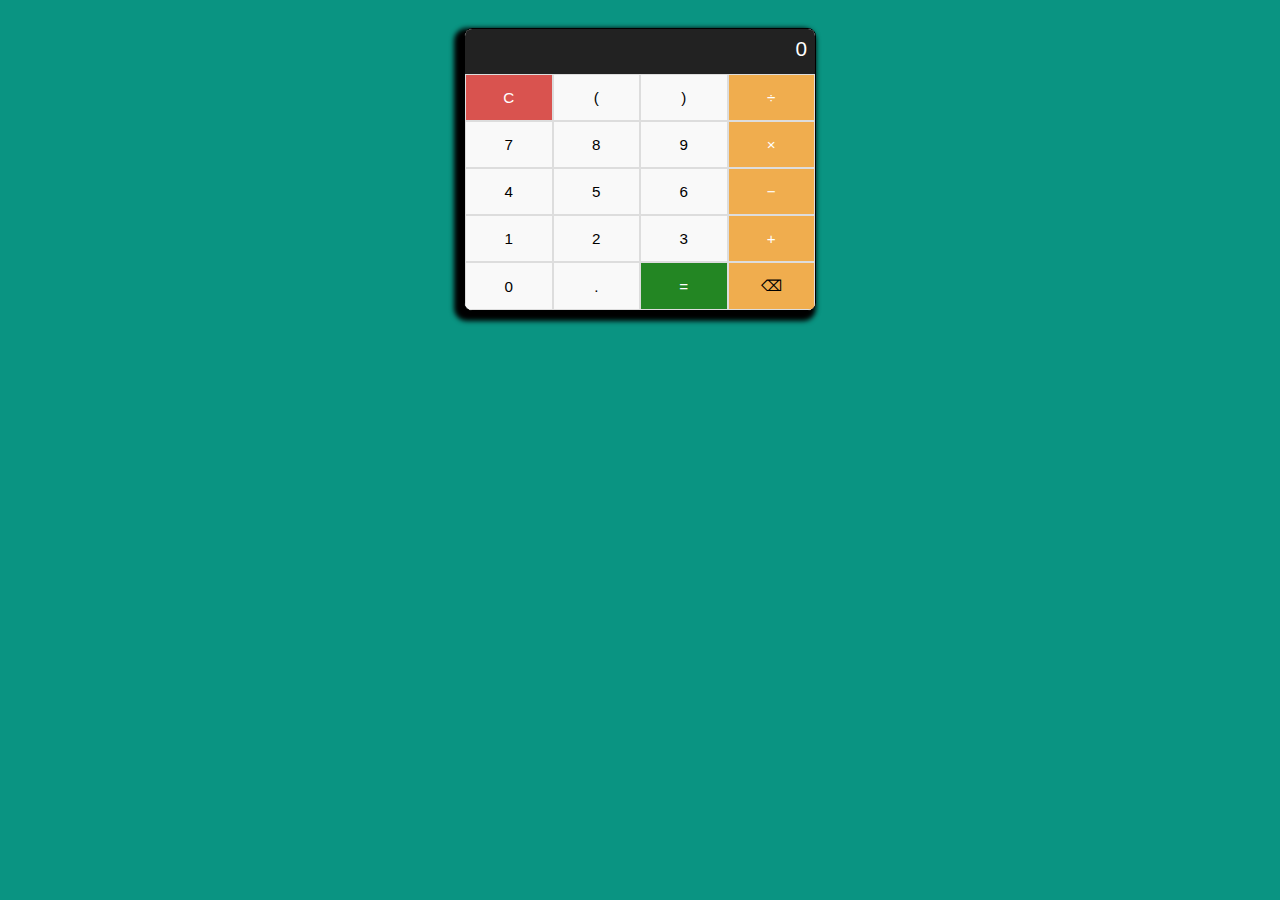
<file: CALCULATOR/index.html>
<!DOCTYPE html>
<html lang="en">
<head>
  <meta charset="UTF-8">
  <meta name="viewport" content="width=device-width, initial-scale=1.0">
  <title>Simple Calculator</title>
  <link rel="stylesheet" href="/CALCULATOR/style.css">
</head>
<body>
  <div class="calculator">
    <div class="display" id="display">0</div>
    <div class="buttons">
      <button class="clear" onclick="clearDisplay()">C</button>
      <button onclick="appendValue('(')">(</button>
      <button onclick="appendValue(')')">)</button>
      <button class="operator" onclick="appendValue('/')">÷</button>

      <button onclick="appendValue('7')">7</button>
      <button onclick="appendValue('8')">8</button>
      <button onclick="appendValue('9')">9</button>
      <button class="operator" onclick="appendValue('*')">×</button>

      <button onclick="appendValue('4')">4</button>
      <button onclick="appendValue('5')">5</button>
      <button onclick="appendValue('6')">6</button>
      <button class="operator" onclick="appendValue('-')">−</button>

      <button onclick="appendValue('1')">1</button>
      <button onclick="appendValue('2')">2</button>
      <button onclick="appendValue('3')">3</button>
      <button class="operator" onclick="appendValue('+')">+</button>

      <button onclick="appendValue('0')">0</button>
      <button onclick="appendValue('.')">.</button>
      <button class="equal" onclick="calculate()">=</button>
      <button class="backspace" onclick="backspace()">⌫</button>
    </div>
  </div>

  <script src="/CALCULATOR/script.js"></script>
</body>
</html>
</file>
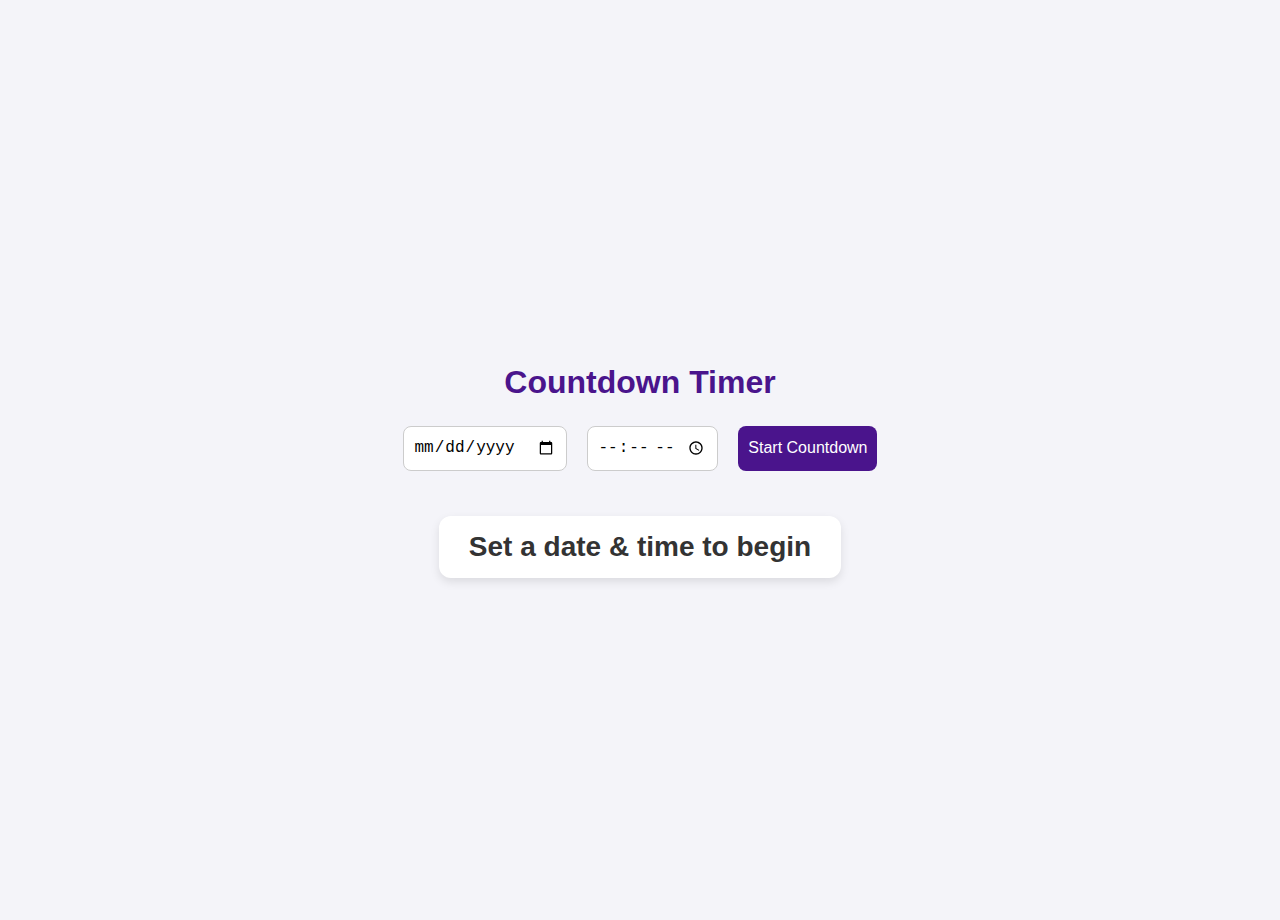
<file: COUNTDOWN TIMER/HTML/index.html>
<!DOCTYPE html>
<html lang="en">
<head>
  <meta charset="UTF-8">
  <meta name="viewport" content="width=device-width, initial-scale=1.0">
  <title>Countdown Timer</title>
  <link rel="stylesheet" href="/COUNTDOWN TIMER/CSS/style.css">
</head>
<body>
  <h1>Countdown Timer</h1>
  <div class="inputs">
    <input type="date" id="dateInput">
    <input type="time" id="timeInput">
    <button onclick="startCountdown()">Start Countdown</button>
  </div>

  <div id="countdown">Set a date & time to begin</div>

  <script src="/COUNTDOWN TIMER/SCRIPT/script.js"></script>
</body>
</html>
</file>
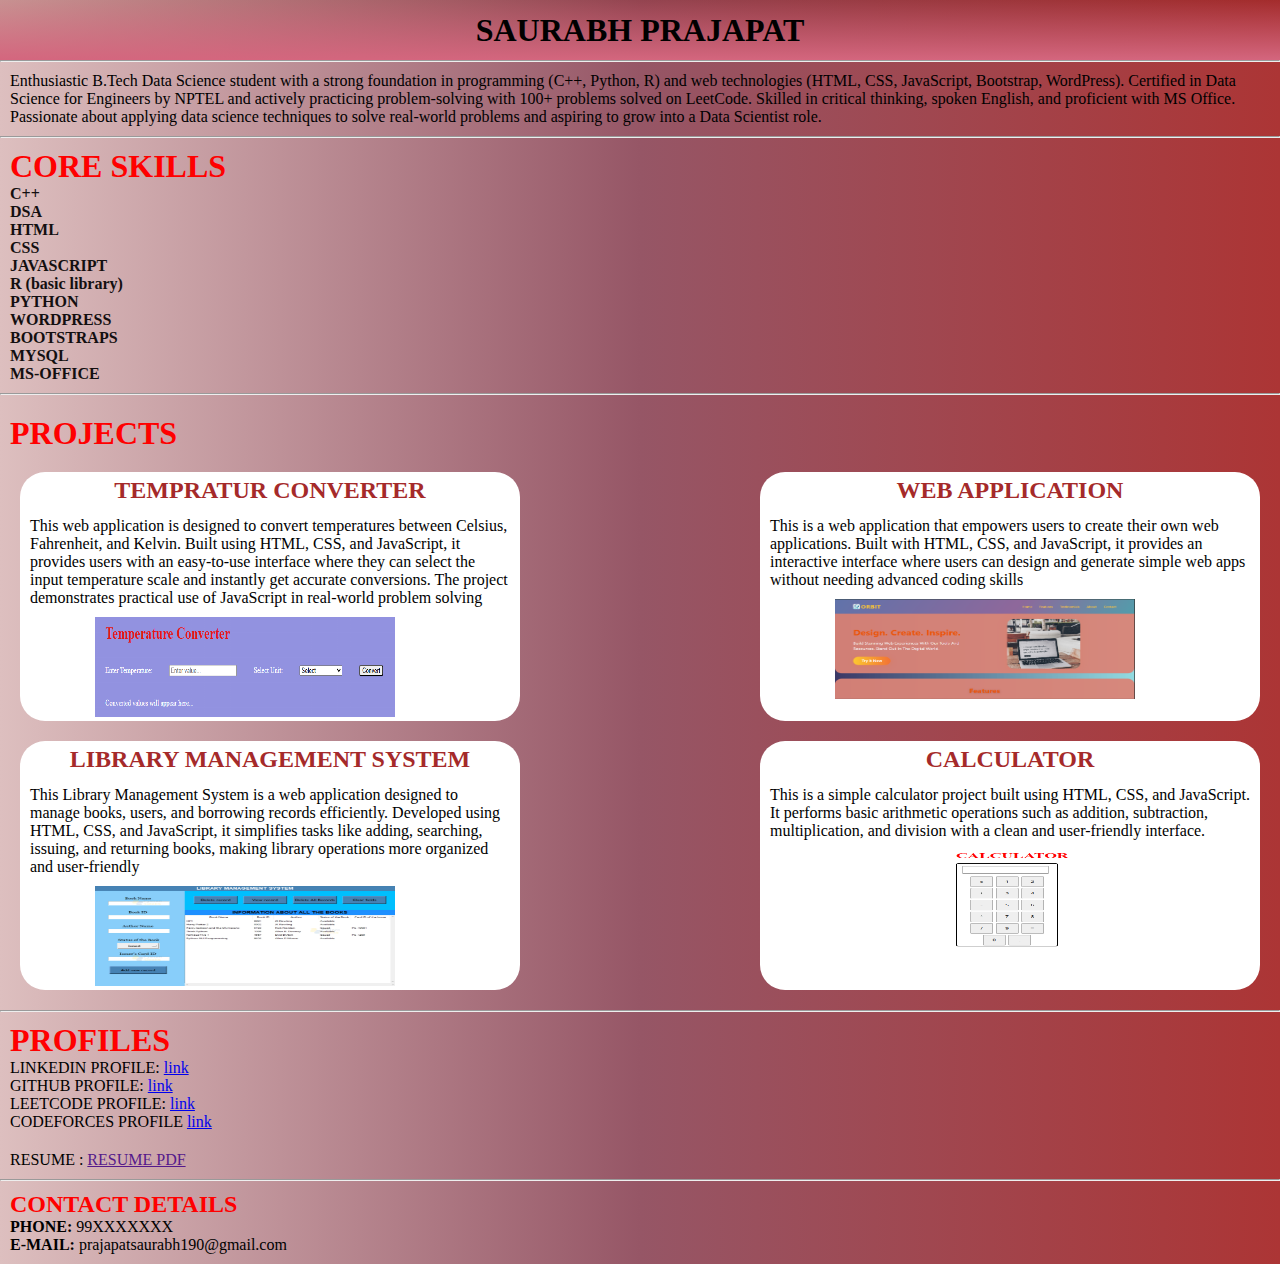
<file: PORTFOLIO/HTML/index.html>
<!DOCTYPE html>
<html lang="en">
<head>
    <meta charset="UTF-8">
    <meta name="viewport" content="width=device-width, initial-scale=1.0">
    <title>PORTFOLIO</title>
    <link rel="stylesheet" href="/PORTFOLIO/CSS/styles.css">
</head>
<body>
    <header>
        <!-- <img class="logo_img" src="/LANDING PAGE/images/orbit.jpeg" alt="logo"> -->
        <h1>SAURABH PRAJAPAT</h1>
    </header><hr>
    <main>
        <!-- about section-->
        <section>
            <div class="about">
                <p>Enthusiastic B.Tech Data Science student with a strong foundation in programming (C++, Python, R) and web technologies (HTML, CSS, JavaScript, Bootstrap, WordPress). Certified in Data Science for Engineers by NPTEL and actively practicing problem-solving with 100+ problems solved on LeetCode. Skilled in critical thinking, spoken English, and proficient with MS Office. Passionate about applying data science techniques to solve real-world problems and aspiring to grow into a Data Scientist role.</p>
                <!-- <img class="about_img" src="/LANDING PAGE/images/ben-kolde-bs2Ba7t69mM-unsplash.jpg" alt="my_img"> -->
            </div>
        </section><hr>

        <!--Skill section-->
        <section>
            <div class="skill">
                <h1>CORE SKILLS</h1>
                <li>C++</li>
                <li>DSA</li>
                <li>HTML</li>
                <li>CSS</li>
                <li>JAVASCRIPT</li>
                <li>R (basic library)</li>
                <li>PYTHON</li>
                <li>WORDPRESS</li>
                <li>BOOTSTRAPS</li>
                <li>MYSQL</li>
                <li>MS-OFFICE</li>
            </div>
        </section><hr>

        <!--Project section-->
        <section class="project">
            <h1>PROJECTS</h1>
            <div class="project_container">
                <div class="project_card">
                    <div class="temprature">
                        <h2>TEMPRATUR CONVERTER</h2>
                        <p>This web application is designed to convert temperatures between Celsius, Fahrenheit, and Kelvin. Built using HTML, CSS, and JavaScript, it provides users with an easy-to-use interface where they can select the input temperature scale and instantly get accurate conversions. The project demonstrates practical use of JavaScript in real-world problem solving</p>
                        <img class="project_img" id="temprature_cnvt" src="/LANDING PAGE/images/Screenshot 2025-09-03 152524.png" alt="Project_Sample_img">
                    </div>
                </div>
                <div class="project_card">
                    <div class="orbit">
                        <h2>WEB APPLICATION</h2>
                        <p>This is a web application that empowers users to create their own web applications. Built with HTML, CSS, and JavaScript, it provides an interactive interface where users can design and generate simple web apps without needing advanced coding skills</p>
                        <img class="project_img" src="/LANDING PAGE/images/web application.png" alt="Project_Sample_img">
                    </div>
                </div>
                <div class="project_card">
                    <div class="library_management">
                        <h2>LIBRARY MANAGEMENT SYSTEM</h2>
                        <p>This Library Management System is a web application designed to manage books, users, and borrowing records efficiently. Developed using HTML, CSS, and JavaScript, it simplifies tasks like adding, searching, issuing, and returning books, making library operations more organized and user-friendly</p>
                        <img class="project_img" src="/LANDING PAGE/images/Screenshot 2025-09-03 153055.png" alt="Project_Sample_img">
                    </div>
                </div>
                <div class="project_card">
                    <div class="calculator">
                        <h2>CALCULATOR</h2>
                        <p>This is a simple calculator project built using HTML, CSS, and JavaScript. It performs basic arithmetic operations such as addition, subtraction, multiplication, and division with a clean and user-friendly interface.</p>
                        <img class="project_img" src="/LANDING PAGE/images/Screenshot 2025-09-03 150243.png" alt="Project_Sample_img">
                    </div>
                </div>
            </div>
        </section><hr>

        <!--Link Section-->
        <section>
            <div class="link">
                <h1>PROFILES</h1>
                <li>
                LINKEDIN PROFILE: <a href="www.linkedin.com/in/saurabh-prajapat-863807294">link</a></li>
                <li>GITHUB PROFILE: 
                    <a href="https://github.com/sinnu2004">link</a>
                </li>
                <li>LEETCODE PROFILE: 
                    <a href="https://leetcode.com/u/prajapatsaurabh190/">link</a>
                </li>
                <li>CODEFORCES PROFILE
                    <a href="https://codeforces.com/profile/prajapatsaurabh190">link</a>
                </li>
            </div>
        </section>

        <!-- Resume Section -->
        <section>
            <div class="resume">RESUME :
                <a href="">RESUME PDF</a>
            </div>
        </section>
    </main><hr>
    <footer>
        <div class="contact">
            <h2>CONTACT DETAILS</h2>
            <p><b>PHONE: </b>99XXXXXXX</p>
            <P><b>E-MAIL: </b> prajapatsaurabh190@gmail.com</P>
        </div>
    </footer>
</body>
</html>
</file>
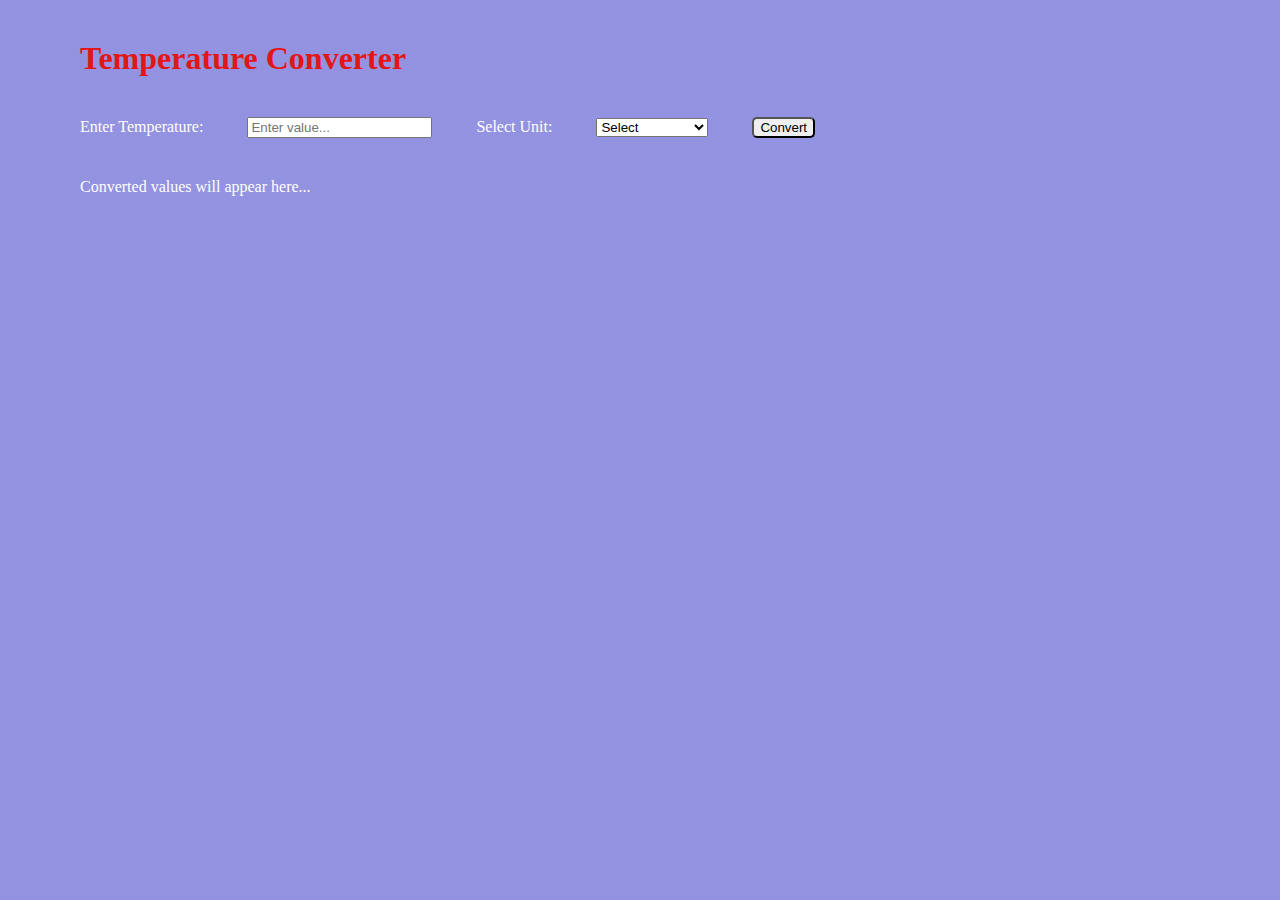
<file: TEMPRATURE CONVERTER/html/index.html>
<!DOCTYPE html>
<html lang="en">
<head>
    <meta charset="UTF-8">
    <meta name="viewport" content="width=device-width, initial-scale=1.0">
    <title>TEMPRATURE CONVERTER</title>
    <link rel="stylesheet" href="/TEMPRATURE CONVERTER/css/style.css">
</head>
<body>
    <div class="container">
        <h1>Temperature Converter</h1>

        <label for="temperature">Enter Temperature:</label>
        <input type="number" id="temperature" placeholder="Enter value..." />

        <label for="unit">Select Unit:</label>
        <select id="unit">
            <option value="select">Select</option>
            <option value="celsius">Celsius (°C)</option>
            <option value="fahrenheit">Fahrenheit (°F)</option>
            <option value="kelvin">Kelvin (K)</option>
        </select>

        <button class="convert" onclick="convertTemperature()">Convert</button>
        
        <div class="result" id="result">
            <p>Converted values will appear here...</p>
        </div>
    </div>
    </section>
    <script src="/TEMPRATURE CONVERTER/javascript/script.js"></script>
</body>
</html>
</file>
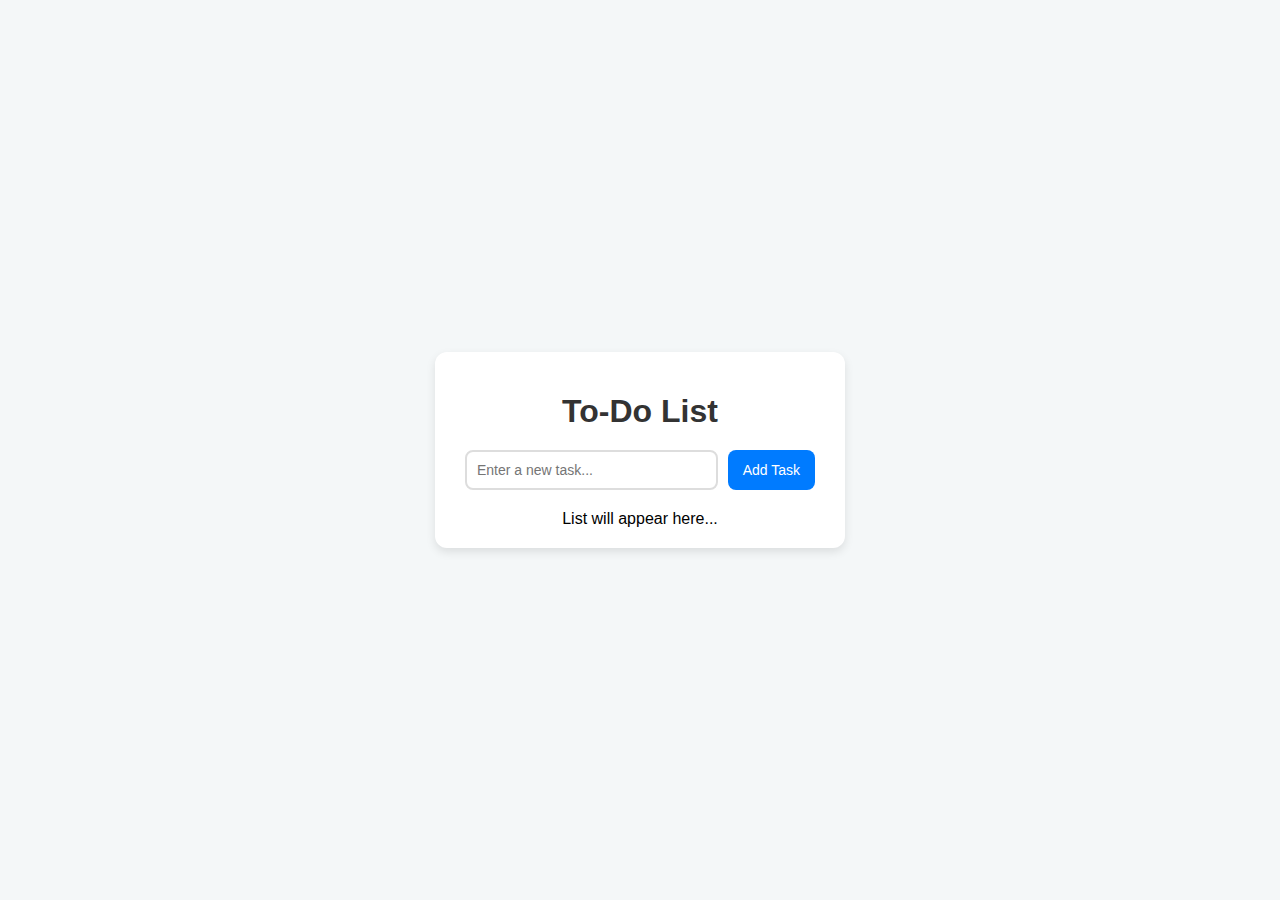
<file: TO DO LIST/HTML/index.html>
<!DOCTYPE html>
<html lang="en">
<head>
  <meta charset="UTF-8">
  <meta name="viewport" content="width=device-width, initial-scale=1.0">
  <title>To-Do List</title>
  <link rel="stylesheet" href="/TO DO LIST/CSS/styles.css">
</head>
<body>
  <div class="todo-container">
    <h1>To-Do List</h1>
    <div class="input-group">
      <input type="text" id="taskInput" placeholder="Enter a new task...">
      <button id="addTaskBtn">Add Task</button>
    </div>
    <ul id="taskList">List will appear here...</ul>
  </div>

  <script src="/TO DO LIST/SCRIPT/script.js"></script>
</body>
</html>
</file>
<file: CALCULATOR/style.css>
body {
    display: flex;
    justify-content: center;
    align-items: center;
    height: 100vh;
    background: linear-gradient(to right,rgb(10, 148, 130),rgb(10, 148, 130),rgb(10, 148, 130));
    font-family: Arial, sans-serif;
}

.calculator {
    width: 300px;
    background: #fff;
    border: 1px solid black;
    border-radius: 10px;
    box-shadow: 0 4px 15px rgba(0,0,0,0.2);
    overflow: hidden;
    box-shadow: -5px 5px 5px 5px black;
}

.display {
    width: 100%;
    height: 60px;
    background: #222;
    color: #fff;
    font-size: 2rem;
    text-align: right;
    padding: 10px;
    box-sizing: border-box;
}

.buttons {
    display: grid;
    grid-template-columns: repeat(4, 1fr);
}

button {
    padding: 20px;
    font-size: 1.2rem;
    border: 1px solid #ddd;
    background: #f9f9f9;
    cursor: pointer;
    transition: background 0.2s;
}

button:hover {
    background: #e6e6e6;
}

.operator {
    background: #f0ad4e;
    color: white;
}

.operator:hover {
    background: #ec971f;
}

.backspace {
    grid-column: span 1;
    background-color: #f0ad4e;
}

.backspace:hover {
    background-color: #df870c;
}

.equal {
    grid-column: span 1;
    background: #238623;
    color: white;
}

.equal:hover {
    background: #087508;
}

.clear {
    background: #d9534f;
    color: white;
}

.clear:hover {
    background: #c9302c;
}


@media (max-width: 768px) {
    .calculator {
        width: 250px;
    }

    .display {
        font-size: 1.5rem;
        height: 50px;
    }

    button {
        padding: 16px;
        font-size: 1rem;
    }
}

/* Mobile Devices */
@media (min-width: 480px) {
    body {
        height: auto;
        padding: 20px;
    }

    .calculator {
        width: 100%;
        max-width: 350px;
        border-radius: 8px;
    }

    .display {
        font-size: 1.3rem;
        height: 45px;
        padding: 8px;
    }

    .buttons {
        grid-template-columns: repeat(4, 1fr);
    }

    button {
        padding: 14px;
        font-size: 0.95rem;
    }
}
</file>
<file: COUNTDOWN TIMER/CSS/style.css>
body {
    font-family: Arial, sans-serif;
    display: flex;
    justify-content: center;
    align-items: center;
    flex-direction: column;
    height: 100vh;
    background: #f4f4f9;
    margin: 0;
}

h1 {
    color: #4a148c;
    margin-bottom: 20px;
}

.inputs {
    margin-bottom: 20px;
}

input,button {
    padding: 10px;
    margin: 5px;
    border-radius: 8px;
    border: 1px solid #ccc;
    font-size: 16px;
}

button {
    background: #4a148c;
    color: white;
    cursor: pointer;
    border: none;
}

button:hover {
    background: #6a1b9a;
}

#countdown {
    font-size: 28px;
    font-weight: bold;
    color: #333;
    margin-top: 20px;
    background: #fff;
    padding: 15px 30px;
    border-radius: 12px;
    box-shadow: 0 4px 10px rgba(0, 0, 0, 0.1);
}

body {
    font-family: Arial, sans-serif;
    display: flex;
    justify-content: center;
    align-items: center;
    flex-direction: column;
    height: 100vh;
    background: #f4f4f9;
    margin: 0;
    padding: 10px; /* prevents content from sticking to screen edges */
}

h1 {
    color: #4a148c;
    margin-bottom: 20px;
    font-size: 2rem;
    text-align: center;
}

.inputs {
    margin-bottom: 20px;
    display: flex;
    flex-wrap: wrap;
    justify-content: center;
    gap: 10px;
}

input,
button {
    padding: 10px;
    margin: 5px;
    border-radius: 8px;
    border: 1px solid #ccc;
    font-size: 16px;
}

button {
    background: #4a148c;
    color: white;
    cursor: pointer;
    border: none;
    transition: background 0.3s;
}

button:hover {
    background: #6a1b9a;
}

#countdown {
    font-size: 28px;
    font-weight: bold;
    color: #333;
    margin-top: 20px;
    background: #fff;
    padding: 15px 30px;
    border-radius: 12px;
    box-shadow: 0 4px 10px rgba(0, 0, 0, 0.1);
    text-align: center;
}


/*Responsive Style */

@media (max-width: 768px) {
    h1 {
        font-size: 1.6rem;
    }

    input,
    button {
        font-size: 14px;
        padding: 8px 12px;
    }

    #countdown {
        font-size: 22px;
        padding: 12px 20px;
    }
}

/* Mobile Devices */
@media (max-width: 480px) {
    body {
        height: auto;
        padding: 20px;
    }

    h1 {
        font-size: 1.4rem;
    }

    .inputs {
        flex-direction: column;
        align-items: stretch;
    }

    input,
    button {
        width: 100%;
        margin: 5px 0;
        font-size: 14px;
        padding: 10px;
    }

    #countdown {
        font-size: 20px;
        width: 100%;
    }
}
</file>
<file: PORTFOLIO/CSS/styles.css>
/* GLOBAL STYLE */

* {
    margin: 0;
    padding-left: 0;
    box-sizing: border-box;
}

body {
    background: linear-gradient(to right,rgb(221, 191, 191),rgb(150, 86, 102),rgb(172, 53, 53))
}


/* HEADER STYLE */
header {
    height: 60px;
    background: linear-gradient(rgba(141, 19, 19, 0.267),rgb(212, 102, 126));
    display: flex;
    justify-content: justify;
    align-items: center;
}

header h1 {
    display: flex;
    width: 100%;
    justify-content: center;
    align-items: center;
    color: black(252, 253, 253);
}
.logo_img {
    height: 30px;
    width: 30px;
    display: flex;
    justify-content: center;
    align-items: center;
    margin-left: 30px;
}


/* ABOUT SECTION STYLE */

.about {
    display: flex;
    justify-content: space-between;
    align-items: center;
    padding: 10px;
    color: black;
}

.about_img {
    height: 50px;
    width: 50px;
    margin-right: 40px;
}

/* SKILL SECTION STYLE */

.skill {
    padding: 10px;
}

.skill h1 {
    color: rgb(255, 0, 0);
}

.skill li {
    font-weight: 700;
    color: rgb(19, 15, 16);
}

/* PROJECT SECTION STYLES */

.project {
    padding: 10px; 
    width: 100%;
    margin-bottom: 0;
}


.project h1 {
    color: rgb(255, 0, 0);
    margin: 10px;
    margin-left: 0;
}

.project h2 {
    color: brown;
    margin: 3px;
}

.project_container {
   width: 100%;
   display: flex;
   justify-content: space-between;
   flex-wrap: wrap;
}

.project_card {
    width: 500px;
    background-color: white;
    margin: 10px;
    border-radius: 25px;
    align-items: center;
}


.project_card h2 {
    margin-top: 5px;
    display: flex;
    justify-content: center;
    align-items: center;
}

.project_card p {
    display: flex;
    justify-content: center;
    align-items: center;
    padding: 10px;
}

.project_img {
    height: 100px;
    width: 300px;
    margin-left: 15%;
}


.calculator img {
    height: 100px;
    width: 150px;
    margin-left: 35%;
}
/* LINK SECTION */

.link {
    padding: 10px;
}

.link h1 {
    color: rgb(255, 0, 0);
}

/* RESUME SECTION */
.resume {
    padding: 10px;
}

/* CONTACT SECTION */

.contact {
    padding: 10px;
}

.contact h2 {
    color: rgb(255, 0, 0);
}


/* responsive style*/

/* Tablets */
@media (max-width: 768px) {
    header h1 {
        font-size: 1.2rem;
    }

    .about {
        flex-direction: column;
        text-align: center;
    }

    .project_container {
        flex-direction: column;
        align-items: center;
    }

    .project_card {
        width: 90%;
    }
}

/* Mobile devices */
@media (max-width: 480px) {
    body {
        font-size: 14px;
        padding: 10px;
    }

    header {
        height: auto;
        flex-direction: column;
        padding: 10px;
    }

    header h1 {
        font-size: 1rem;
        text-align: center;
    }

    .about {
        padding: 15px;
    }

    .about_img {
        margin: 10px auto;
    }

    .project_card {
        width: auto;
        margin: 10px 0;
    }

    .project_img,
    .calculator img {
        margin: 10px auto;
        width: auto;
        height: auto;
    }

    .skill li {
        font-size: 0.9rem;
    }

    .contact,
    .resume,
    .link {
        padding: 15px;
    }
}
</file>
<file: TEMPRATURE CONVERTER/css/style.css>
/* global Style*/

* {
    margin: 20px;
    box-sizing: border-box;
}

/* body style*/
body {
    background: linear-gradient(rgba(127, 127, 219, 0.849));
    color: white;
}

body h1 {
    color: rgb(226, 22, 22);
}
.result {
    margin: 0;
    padding: 0;
    color: white;
}

.convert {
    border-radius: 5px;
}

.convert:hover {
    background-color: red;
    transform: translateY(-3px) scale(1);
}

/* Responsive style*/
@media (max-width: 768px) {
    body h1 {
        font-size: 1.7rem;
    }

    .convert {
        padding: 8px 16px;
        font-size: 0.9rem;
    }

    .result {
        font-size: 1rem;
    }
}

/* Mobile devices */
@media (max-width: 480px) {
    * {
        margin: 10px;
    }

    body {
        text-align: left;
        padding: 15px;
    }

    body h1 {
        font-size: 1.5rem;
        text-align: center;
    }

    .convert {
        width: 100%;
        padding: 10px;
        font-size: 1rem;
        margin-top: 10px;
    }

    .result {
        font-size: 0.95rem;
    }
}
</file>
<file: TO DO LIST/CSS/styles.css>
/* General page styling */
body {
  font-family: Arial, sans-serif;
  background: #f4f7f8;
  display: flex;
  justify-content: center;
  align-items: center;
  height: 100vh;
  margin: 0;
}

/* Container */
.todo-container {
  background: #ffffff;
  padding: 20px 30px;
  border-radius: 12px;
  box-shadow: 0px 4px 10px rgba(0, 0, 0, 0.1);
  width: 350px;
  text-align: center;
}

/* Heading */
h1 {
  margin-bottom: 20px;
  color: #333;
}

/* Input & Button group */
.input-group {
  display: flex;
  justify-content: space-between;
  margin-bottom: 20px;
}

#taskInput {
  flex: 1;
  padding: 10px;
  border: 2px solid #ddd;
  border-radius: 8px;
  font-size: 14px;
}

#addTaskBtn {
  margin-left: 10px;
  padding: 10px 15px;
  border: none;
  background: #007bff;
  color: white;
  font-size: 14px;
  border-radius: 8px;
  cursor: pointer;
  transition: background 0.3s;
}

#addTaskBtn:hover {
  background: #0056b3;
}

/* Task list */
#taskList {
  list-style: none;
  padding: 0;
  margin: 0;
}

.task-item {
  background: #f1f1f1;
  padding: 10px;
  margin-bottom: 8px;
  border-radius: 8px;
  display: flex;
  justify-content: space-between;
  align-items: center;
}

.task-item.completed {
  text-decoration: line-through;
  background: #d1ffd6;
  color: #555;
}

.task-buttons button {
  border: none;
  padding: 6px 10px;
  margin-left: 5px;
  border-radius: 6px;
  cursor: pointer;
  font-size: 12px;
}

.complete-btn {
  background: #28a745;
  color: white;
}

.complete-btn:hover {
  background: #1e7e34;
}

.delete-btn {
  background: #dc3545;
  color: white;
}

.delete-btn:hover {
  background: #b21f2d;
}

/* For the responsiveness  */
@media (max-width: 768px) {
  .todo-container {
    width: 90%;
    padding: 15px 20px;
  }

  h1 {
    font-size: 1.3rem;
  }

  #taskInput {
    font-size: 13px;
    padding: 8px;
  }

  #addTaskBtn {
    font-size: 13px;
    padding: 8px 12px;
  }
}

/* Mobile devices */
@media (max-width: 480px) {
  body {
    align-items: flex-start;
    height: auto;
  }

  .todo-container {
    width: 100%;
    padding: 15px;
    border-radius: 0; 
    min-height: 100vh;
    box-shadow: none;
  }

  .input-group {
    flex-direction: column;
    gap: 10px;
  }

  #taskInput,
  #addTaskBtn {
    width: 100%;
    font-size: 14px;
  }

  .task-item {
    flex-direction: column;
    align-items: flex-start;
    gap: 10px;
  }

  .task-buttons {
    display: flex;
    gap: 10px;
    width: 100%;
    justify-content: flex-end;
  }
}
</file>
